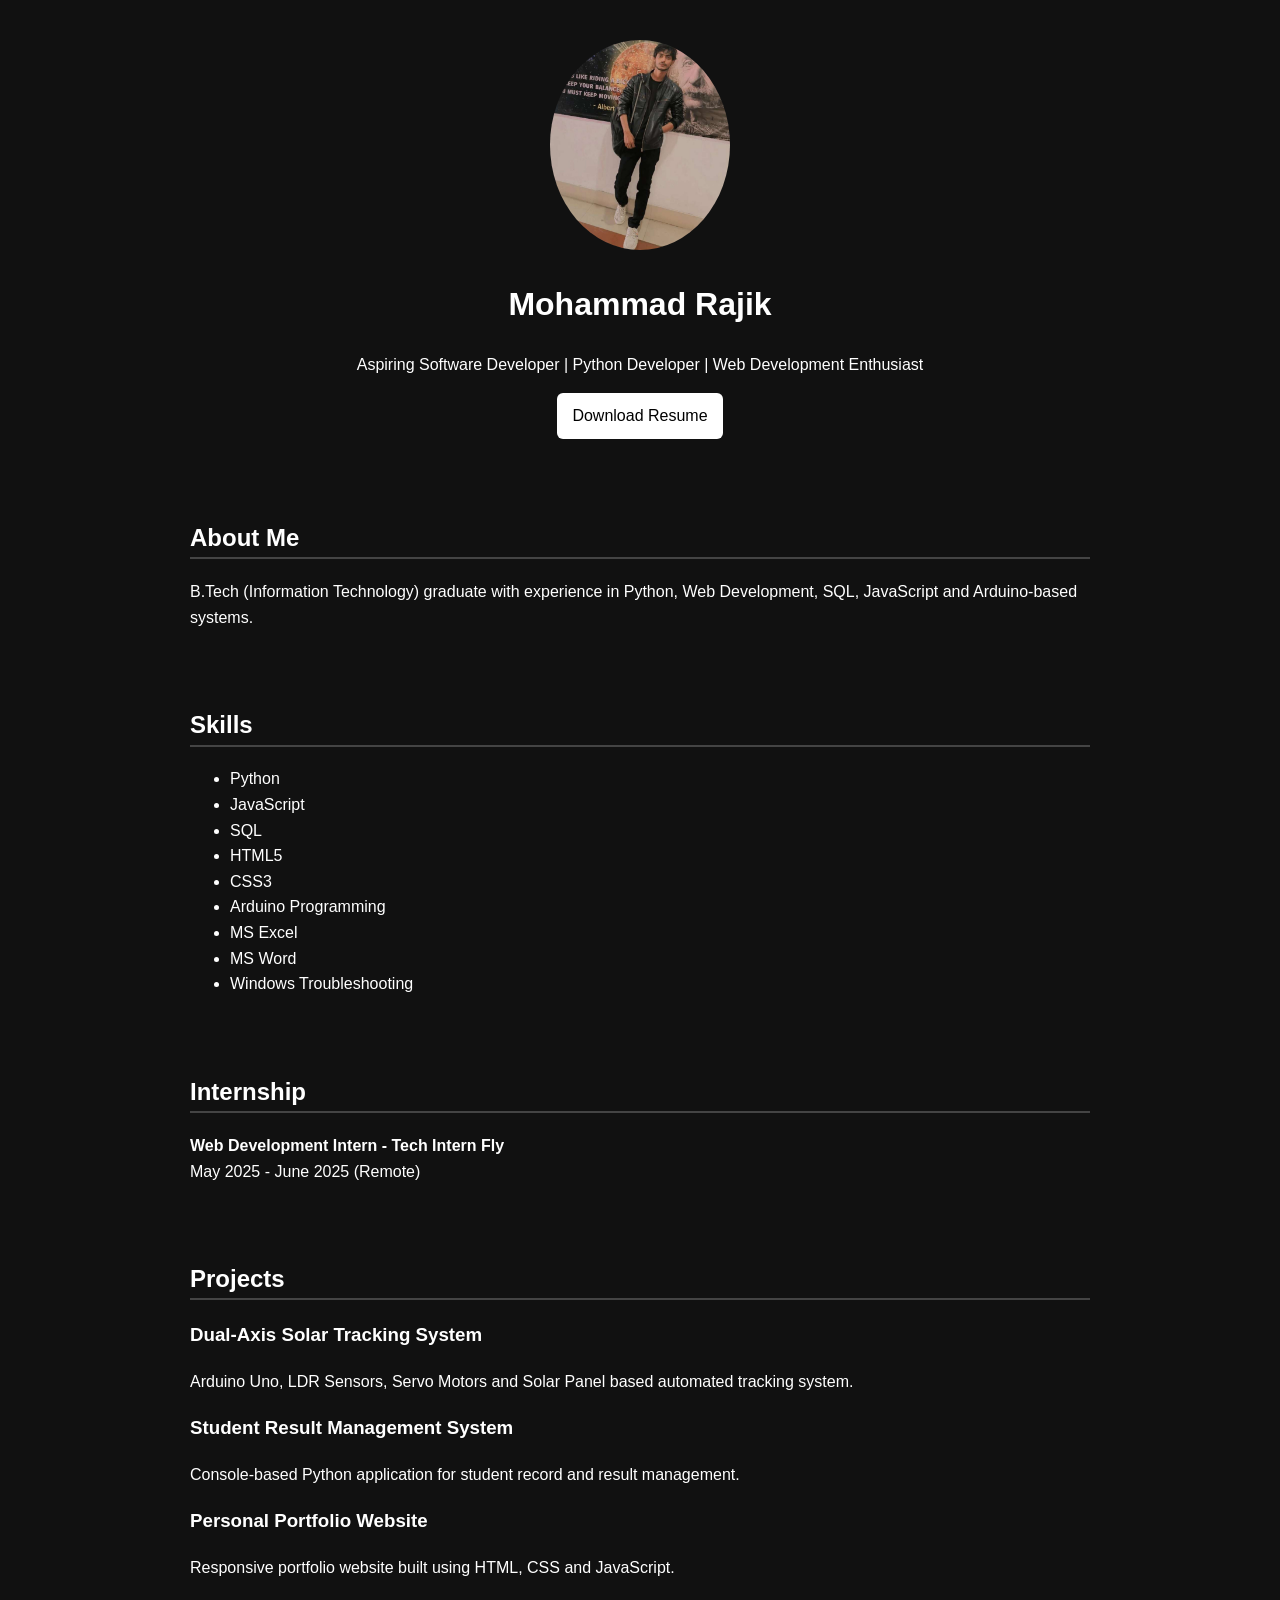
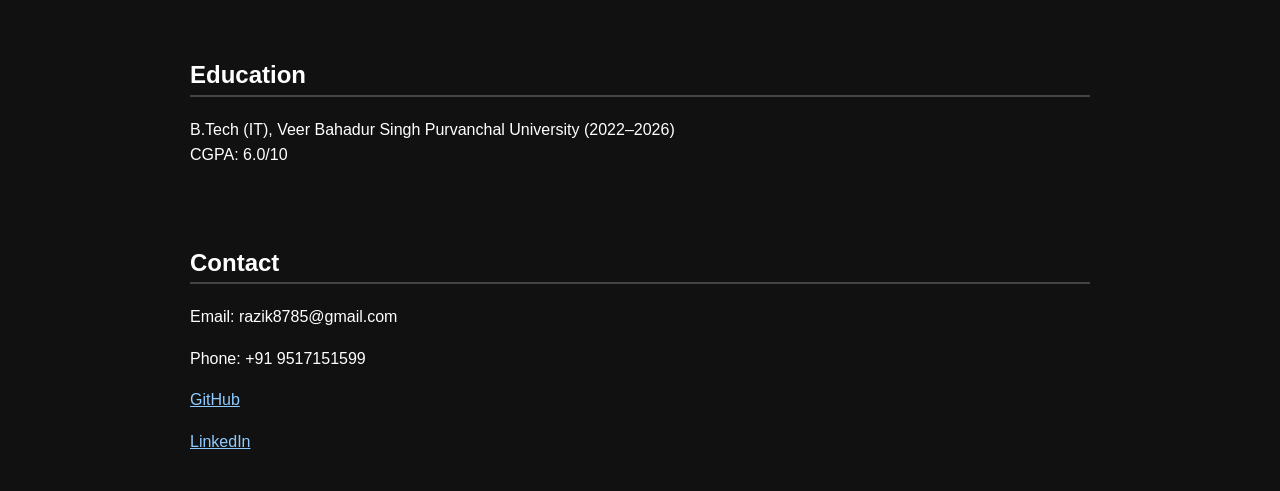
<file: index.html>
<!DOCTYPE html>
<html lang="en">
<head>
<meta charset="UTF-8">
<meta name="viewport" content="width=device-width, initial-scale=1.0">
<title>Mohammad Rajik | Portfolio</title>
<link rel="stylesheet" href="style.css">
</head>
<body>
<header>
  <img src="profile.jpg" alt="Profile Photo" class="profile">
  <h1>Mohammad Rajik</h1>
  <p>Aspiring Software Developer | Python Developer | Web Development Enthusiast</p>
  <a href="Mohammad_Rajik_Resume.pdf" class="btn">Download Resume</a>
</header>

<section>
<h2>About Me</h2>
<p>B.Tech (Information Technology) graduate with experience in Python, Web Development, SQL, JavaScript and Arduino-based systems.</p>
</section>

<section>
<h2>Skills</h2>
<ul>
<li>Python</li><li>JavaScript</li><li>SQL</li><li>HTML5</li><li>CSS3</li>
<li>Arduino Programming</li><li>MS Excel</li><li>MS Word</li>
<li>Windows Troubleshooting</li>
</ul>
</section>

<section>
<h2>Internship</h2>
<p><strong>Web Development Intern - Tech Intern Fly</strong><br>
May 2025 - June 2025 (Remote)</p>
</section>

<section>
<h2>Projects</h2>
<h3>Dual-Axis Solar Tracking System</h3>
<p>Arduino Uno, LDR Sensors, Servo Motors and Solar Panel based automated tracking system.</p>

<h3>Student Result Management System</h3>
<p>Console-based Python application for student record and result management.</p>

<h3>Personal Portfolio Website</h3>
<p>Responsive portfolio website built using HTML, CSS and JavaScript.</p>
</section>

<section>
<h2>Education</h2>
<p>B.Tech (IT), Veer Bahadur Singh Purvanchal University (2022–2026)<br>CGPA: 6.0/10</p>
</section>

<section>
<h2>Contact</h2>
<p>Email: razik8785@gmail.com</p>
<p>Phone: +91 9517151599</p>
<p><a href="https://github.com/RAZIIKSHAIKH">GitHub</a></p>
<p><a href="https://www.linkedin.com/in/mohammad-rajik-bb8b7a264">LinkedIn</a></p>
</section>
</body>
</html>
</file>
<file: style.css>
body{font-family:Arial,sans-serif;margin:0;background:#111;color:#fff;line-height:1.6}
header{text-align:center;padding:40px}
.profile{width:180px;height:210px;border-radius:50%;object-fit:cover}
section{max-width:900px;margin:auto;padding:20px}
h2{border-bottom:2px solid #444}
.btn{display:inline-block;padding:10px 15px;background:#fff;color:#000;text-decoration:none;border-radius:6px}
a{color:#8ecbff}
</file>
